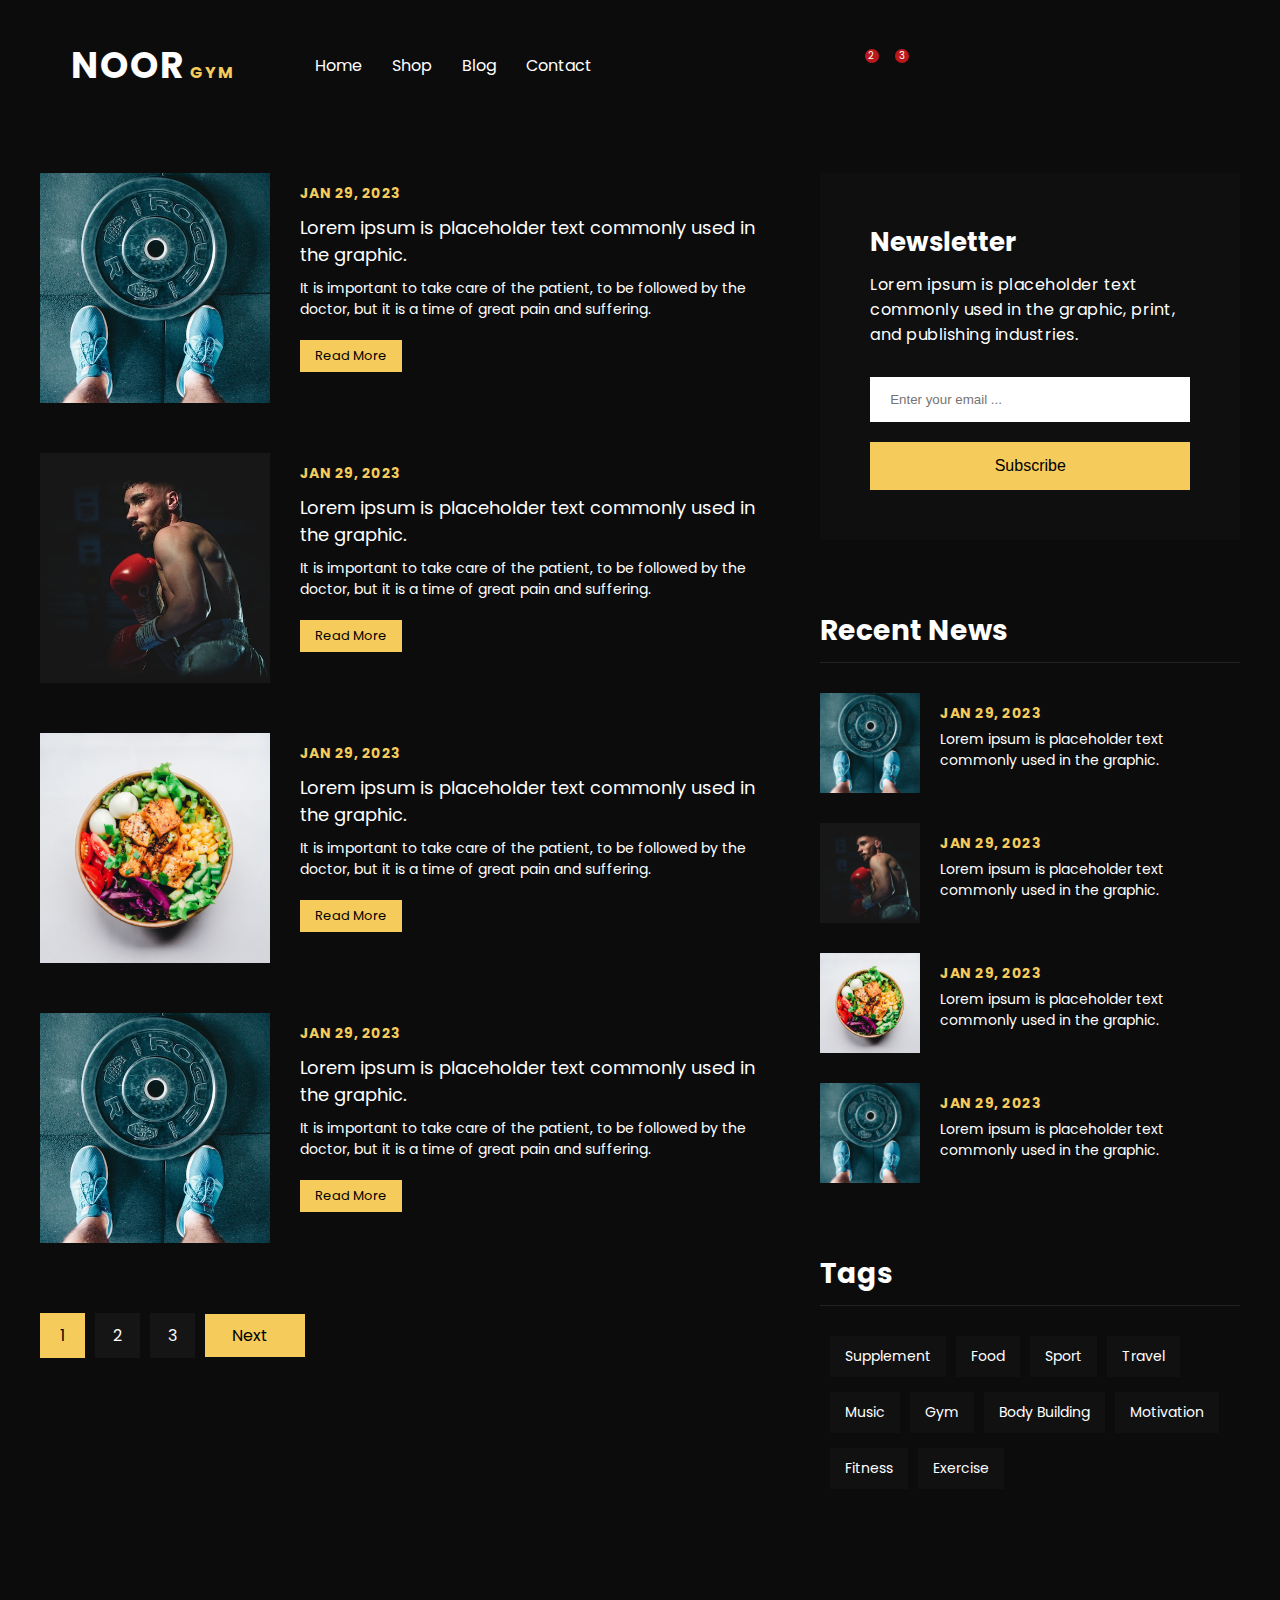
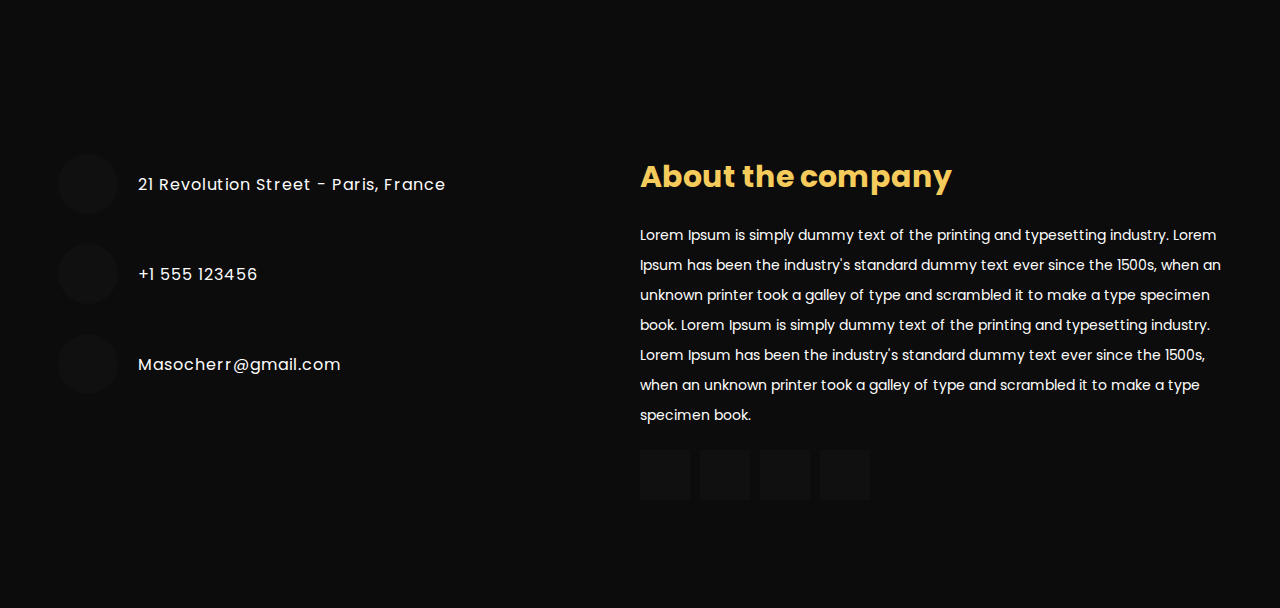
<file: blog.html>
<!DOCTYPE html>
<html lang="en">

<head>
    <meta charset="UTF-8" />
    <meta name="viewport" content="width=device-width, initial-scale=1.0" />
    <title>Blog</title>
    <link rel="stylesheet" href="./public/styles/all.css" />
    <link rel="stylesheet" href="./public/styles/blog.css" />
    <link rel="stylesheet" href="https://cdnjs.cloudflare.com/ajax/libs/font-awesome/6.4.2/css/all.min.css"
        integrity="sha512-z3gLpd7yknf1YoNbCzqRKc4qyor8gaKU1qmn+CShxbuBusANI9QpRohGBreCFkKxLhei6S9CQXFEbbKuqLg0DA=="
        crossorigin="anonymous" referrerpolicy="no-referrer" />
</head>

<body>
    <header>
        <div class="left_section">
            <div class="logo_box">NOOR <span>GYM</span></div>

            <div class="header_links">
                <a class="h_link" href="./index.html">Home</a>
                <a class="h_link" href="./shop.html">Shop</a>
                <a class="h_link" href="./blog.html">Blog</a>
                <a class="h_link" href="./contact.html">Contact</a>
            </div>
        </div>

        <div class="right_section">
            <div class="header_icon u_h_i" onclick="showSignButtons()">
                <i class="fa-solid fa-user"></i>

                <div class="header_buttons">
                    <a class="sign_link" href="./sign-in.html">Sign In</a>
                    <a class="sign_link sign_up_link" href="./sign-up.html">Sign Up</a>
                </div>
            </div>

            <div class="header_icon">
                <i class="fa-solid fa-heart"></i>
                <div class="red_badge">2</div>
            </div>

            <div class="header_icon">
                <i class="fa-solid fa-bag-shopping"></i>
                <div class="red_badge">3</div>
            </div>
        </div>

        <div class="menu_icon"><i class="fa-solid fa-bars"></i></div>
    </header>

    <div class="menu_box">
        <div class="close_icon"><i class="fa-solid fa-close"></i></div>

        <div class="menu_links">
            <a class="m_link h_link" href="./index.html">Home</a>
            <a class="m_link h_link" href="./shop.html">Shop</a>
            <a class="m_link h_link" href="./blog.html">Blog</a>
            <a class="m_link h_link" href="./contact.html">Contact</a>
        </div>

        <div class="menu_right_box">
            <div class="m_b_i header_icon">
                <i class="fa-solid fa-heart"></i>
                <div class="red_badge">2</div>
            </div>

            <div class="m_b_i header_icon">
                <i class="fa-solid fa-bag-shopping"></i>
                <div class="red_badge">3</div>
            </div>
        </div>

        <div class="menu_buttons">
            <a class="sign_link" href="./sign-in.html">Sign In</a>
            <a class="sign_link sign_up_link" href="./sign-up.html">Sign Up</a>
        </div>
    </div>

    <div class="blog_section">
        <div class="articles">
            <div class="article_box">
                <img src="./public/images/articles/1.jpg" alt="article-image" />
                <div class="article_info">
                    <div class="date_box">JAN 29, 2023</div>
                    <div class="title_box">
                        Lorem ipsum is placeholder text commonly used in the
                        graphic.
                    </div>
                    <div class="description">
                        It is important to take care of the patient, to be
                        followed by the doctor, but it is a time of great
                        pain and suffering.
                    </div>
                    <div class="more_btn">Read More</div>
                </div>
            </div>

            <div class="article_box">
                <img src="./public/images/articles/2.jpg" alt="article-image" />
                <div class="article_info">
                    <div class="date_box">JAN 29, 2023</div>
                    <div class="title_box">
                        Lorem ipsum is placeholder text commonly used in the
                        graphic.
                    </div>
                    <div class="description">
                        It is important to take care of the patient, to be
                        followed by the doctor, but it is a time of great
                        pain and suffering.
                    </div>
                    <div class="more_btn">Read More</div>
                </div>
            </div>

            <div class="article_box">
                <img src="./public/images/articles/3.jpg" alt="article-image" />
                <div class="article_info">
                    <div class="date_box">JAN 29, 2023</div>
                    <div class="title_box">
                        Lorem ipsum is placeholder text commonly used in the
                        graphic.
                    </div>
                    <div class="description">
                        It is important to take care of the patient, to be
                        followed by the doctor, but it is a time of great
                        pain and suffering.
                    </div>
                    <div class="more_btn">Read More</div>
                </div>
            </div>

            <div class="article_box">
                <img src="./public/images/articles/4.jpg" alt="article-image" />
                <div class="article_info">
                    <div class="date_box">JAN 29, 2023</div>
                    <div class="title_box">
                        Lorem ipsum is placeholder text commonly used in the
                        graphic.
                    </div>
                    <div class="description">
                        It is important to take care of the patient, to be
                        followed by the doctor, but it is a time of great
                        pain and suffering.
                    </div>
                    <div class="more_btn">Read More</div>
                </div>
            </div>

            <div class="pagination">
                <div class="page_num show">1</div>
                <div class="page_num">2</div>
                <div class="page_num">3</div>
                <div class="next_btn">Next <i class="fa-solid fa-arrow-right"></i></div>
            </div>
        </div>

        <div class="right_section">
            <div class="news_box">
                <div class="title_box">Newsletter</div>
                <div class="description">
                    Lorem ipsum is placeholder text commonly used in the
                    graphic, print, and publishing industries.
                </div>
                <form action="#" class="news_form">
                    <input type="text" placeholder="Enter your email ..." />
                    <button type="submit" class="subscribe_btn">
                        Subscribe
                    </button>
                </form>
            </div>

            <div class="recent_news">
                <div class="main_title">Recent News</div>

                <div class="recent_articles">
                    <div class="r_article_box">
                        <img src="./public/images/articles/1.jpg" alt="article-image" />
                        <div class="article_info">
                            <div class="date_box">JAN 29, 2023</div>
                            <div class="title_box">
                                Lorem ipsum is placeholder text commonly
                                used in the graphic.
                            </div>
                        </div>
                    </div>

                    <div class="r_article_box">
                        <img src="./public/images/articles/2.jpg" alt="article-image" />
                        <div class="article_info">
                            <div class="date_box">JAN 29, 2023</div>
                            <div class="title_box">
                                Lorem ipsum is placeholder text commonly
                                used in the graphic.
                            </div>
                        </div>
                    </div>

                    <div class="r_article_box">
                        <img src="./public/images/articles/3.jpg" alt="article-image" />
                        <div class="article_info">
                            <div class="date_box">JAN 29, 2023</div>
                            <div class="title_box">
                                Lorem ipsum is placeholder text commonly
                                used in the graphic.
                            </div>
                        </div>
                    </div>

                    <div class="r_article_box">
                        <img src="./public/images/articles/4.jpg" alt="article-image" />
                        <div class="article_info">
                            <div class="date_box">JAN 29, 2023</div>
                            <div class="title_box">
                                Lorem ipsum is placeholder text commonly
                                used in the graphic.
                            </div>
                        </div>
                    </div>
                </div>
            </div>

            <div class="tags_box">
                <div class="main_title">Tags</div>

                <div class="tags_list">
                    <div class="tag_box">Supplement</div>
                    <div class="tag_box">Food</div>
                    <div class="tag_box">Sport</div>
                    <div class="tag_box">Travel</div>
                    <div class="tag_box">Music</div>
                    <div class="tag_box">Gym</div>
                    <div class="tag_box">Body Building</div>
                    <div class="tag_box">Motivation</div>
                    <div class="tag_box">Fitness</div>
                    <div class="tag_box">Exercise</div>
                </div>
            </div>
        </div>
    </div>

    <footer>
        <div class="left_section">
            <div class="footer_inf_box">
                <i class="fa-solid fa-location-dot"></i>
                21 Revolution Street - Paris, France
            </div>

            <div class="footer_inf_box">
                <i class="fa-solid fa-phone"></i>
                +1 555 123456
            </div>

            <div class="footer_inf_box">
                <i class="fa-solid fa-envelope"></i>
                Masocherr@gmail.com
            </div>
        </div>

        <div class="right_section">
            <div class="title_box">About the company</div>

            <div class="footer_description">
                Lorem Ipsum is simply dummy text of the printing and
                typesetting industry. Lorem Ipsum has been the industry's
                standard dummy text ever since the 1500s, when an unknown
                printer took a galley of type and scrambled it to make a
                type specimen book. Lorem Ipsum is simply dummy text of the
                printing and typesetting industry. Lorem Ipsum has been the
                industry's standard dummy text ever since the 1500s, when an
                unknown printer took a galley of type and scrambled it to
                make a type specimen book.
            </div>

            <div class="social_media_pages">
                <i class="fa-brands fa-instagram"></i>
                <i class="fa-brands fa-linkedin-in"></i>
                <i class="fa-brands fa-facebook-f"></i>
                <i class="fa-brands fa-github"></i>
            </div>
        </div>
    </footer>

    <script>
        // header sign buttons
        let u_h_i = document.querySelector(".u_h_i");
        let headerButtons = document.querySelector(".header_buttons");
        let showSignButtons = () => {
            if (headerButtons.classList.contains("show")) {
                headerButtons.classList.remove("show");
            } else {
                headerButtons.classList.add("show");
            }
        };

        // menu box
        let menuBox = document.querySelector(".menu_box")
        let menuIcon = document.querySelector(".menu_icon")
        let closeIcon = document.querySelector(".close_icon")

        menuIcon.addEventListener("click", () => menuBox.classList.add("show"))
        closeIcon.addEventListener("click", () => menuBox.classList.remove("show"))
    </script>
</body>

</html>
</file>
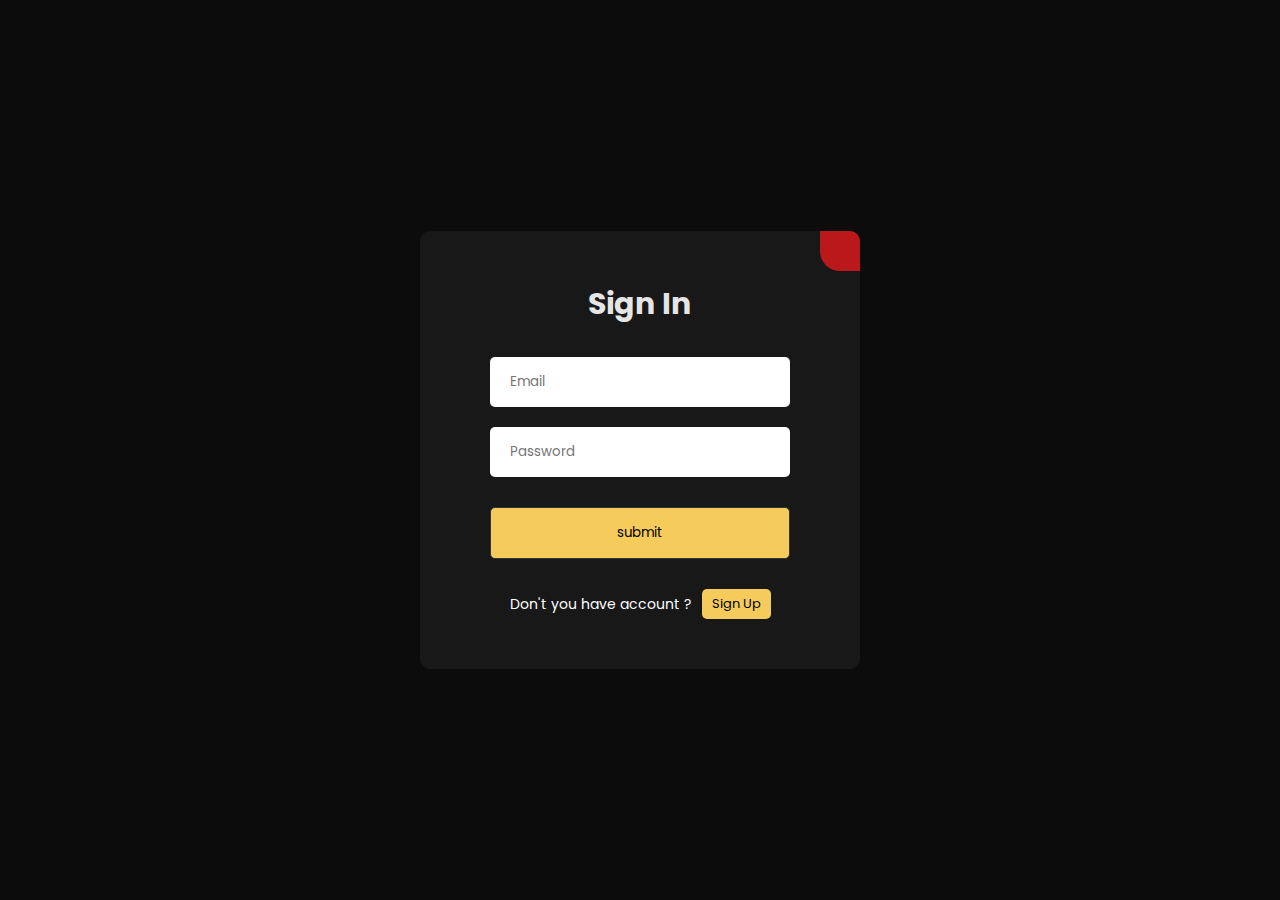
<file: sign-in.html>
<!DOCTYPE html>
<html lang="en">

<head>
    <meta charset="UTF-8" />
    <meta name="viewport" content="width=device-width, initial-scale=1.0" />
    <title>Sign In</title>
    <link rel="stylesheet" href="./public/styles/sign.css" />
    <link rel="stylesheet" href="https://cdnjs.cloudflare.com/ajax/libs/font-awesome/6.4.2/css/all.min.css"
        integrity="sha512-z3gLpd7yknf1YoNbCzqRKc4qyor8gaKU1qmn+CShxbuBusANI9QpRohGBreCFkKxLhei6S9CQXFEbbKuqLg0DA=="
        crossorigin="anonymous" referrerpolicy="no-referrer" />
</head>

<body>
    <div class="sign_form">
        <div class="title_box">Sign In</div>
        <form action="#">
            <input class="sign_input" type="email" placeholder="Email" />
            <input class="sign_input" type="password" placeholder="Password" />
            <button class="submit_btn" type="submit">submit</button>
        </form>

        <div class="alert_box">
            <div class="main_text">Don't you have account ?</div>
            <a class="form_link" href="./sign-up.html">Sign Up</a>
        </div>

        <a href="./index.html"><i class="fa-solid fa-close"></i></a>
    </div>

    <script>
        let signForm = document.querySelector(".sign_form");

        setInterval(() => {
            signForm.classList.add("show");
        }, 500);
    </script>
</body>

</html>
</file>
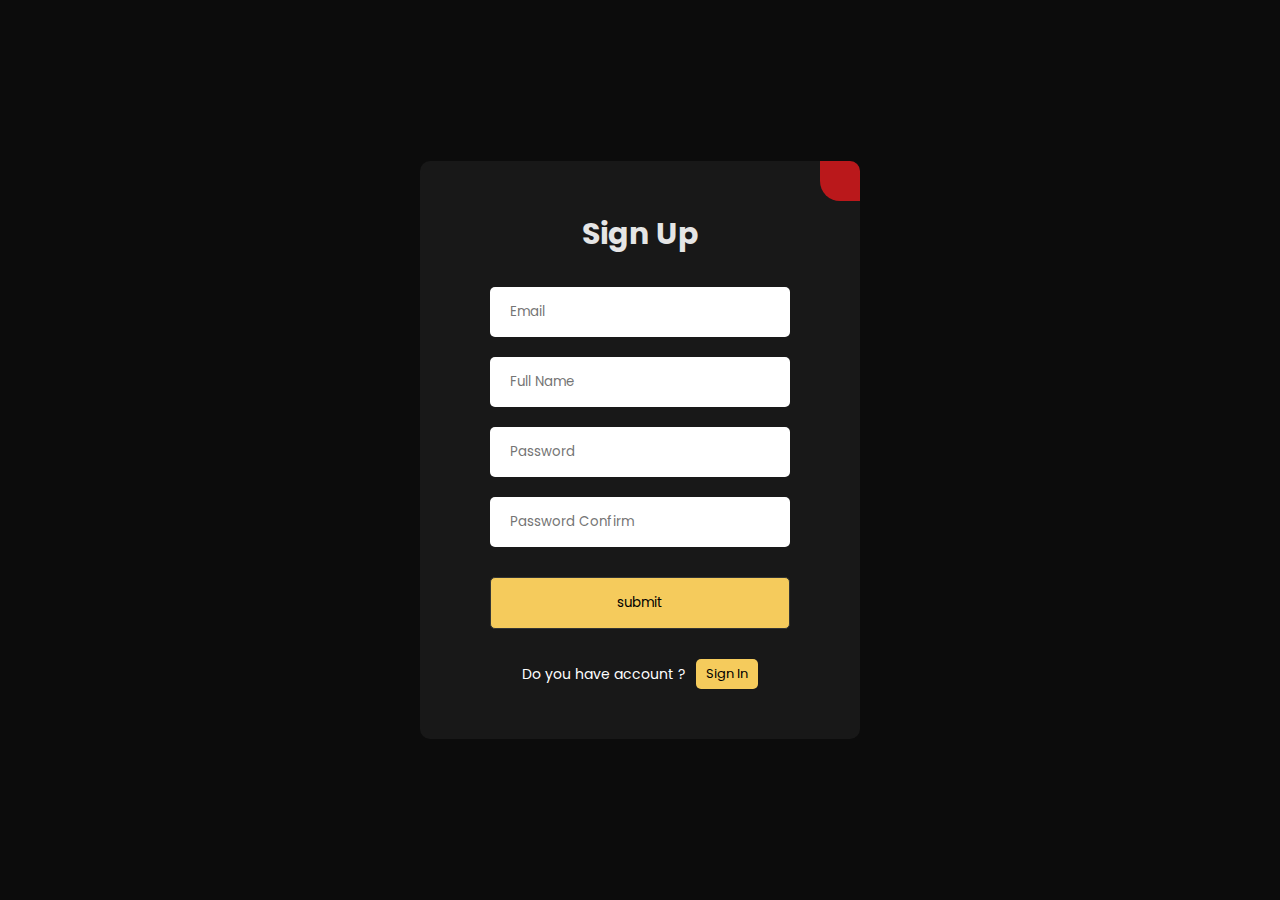
<file: sign-up.html>
<!DOCTYPE html>
<html lang="en">

<head>
    <meta charset="UTF-8" />
    <meta name="viewport" content="width=device-width, initial-scale=1.0" />
    <title>Sign Up</title>
    <link rel="stylesheet" href="./public/styles/sign.css" />
    <link rel="stylesheet" href="https://cdnjs.cloudflare.com/ajax/libs/font-awesome/6.4.2/css/all.min.css"
        integrity="sha512-z3gLpd7yknf1YoNbCzqRKc4qyor8gaKU1qmn+CShxbuBusANI9QpRohGBreCFkKxLhei6S9CQXFEbbKuqLg0DA=="
        crossorigin="anonymous" referrerpolicy="no-referrer" />
</head>

<body>
    <div class="sign_form">
        <div class="title_box">Sign Up</div>
        <form action="#">
            <input class="sign_input" type="email" placeholder="Email" />
            <input class="sign_input" type="text" placeholder="Full Name" />
            <input class="sign_input" type="password" placeholder="Password" />
            <input class="sign_input" type="password" placeholder="Password Confirm" />
            <button class="submit_btn" type="submit">submit</button>
        </form>

        <div class="alert_box">
            <div class="main_text">Do you have account ?</div>
            <a class="form_link" href="./sign-in.html">Sign In</a>
        </div>

        <a href="./index.html"><i class="fa-solid fa-close"></i></a>
    </div>

    <script>
        let signForm = document.querySelector(".sign_form");

        setInterval(() => {
            signForm.classList.add("show");
        }, 500);
    </script>
</body>

</html>
</file>
<file: public/styles/all.css>
@font-face {
    font-family: poppinsBold;
    src: url(./../fonts/Poppins-Bold.ttf);
}

@font-face {
    font-family: poppinsRegular;
    src: url(./../fonts/Poppins-Regular.ttf);
}

body {
    font-family: poppinsRegular;
    background-color: #0c0c0c;
}

/* header */

header {
    width: calc(100% - 500px);
    padding: 30px 250px;
    display: flex;
    justify-content: space-between;
    align-items: center;
}

header .left_section {
    display: flex;
    align-items: center;
}

.header_links {
    display: flex;
    margin-left: 80px;
}

.h_link {
    margin-right: 30px;
    color: #fff;
    text-decoration: none;
    transition: 0.2s;
}

.h_link:hover {
    color: #f5cb5c;
}

header .right_section {
    display: flex;
    color: #fff;
}

.header_icon {
    font-size: 18px;
    margin-left: 30px;
    position: relative;
    cursor: pointer;
}

.red_badge {
    background-color: #ba181b;
    width: 14px;
    height: 14px;
    display: flex;
    justify-content: center;
    align-items: center;
    border-radius: 50%;
    position: absolute;
    bottom: 3px;
    right: -8px;
    font-size: 10px;
}

.logo_box {
    font-family: poppinsBold;
    font-size: 36px;
    color: #fff;
    letter-spacing: 2px;
    display: flex;
}

.logo_box span {
    color: #f5cb5c;
    font-size: 16px;
    margin: 22px 0 0 5px;
}

.menu_icon {
    background-color: #f5cb5c;
    width: 40px;
    height: 40px;
    display: none;
    justify-content: center;
    align-items: center;
    cursor: pointer;
    transition: 0.2s;
    border: 1px solid #f5cb5c;
}

.menu_icon:nth-child(2) {
    margin: 0 18px;
}

.menu_icon:hover {
    background-color: #242423;
    color: #f5cb5c;
}

.header_buttons {
    position: absolute;
    left: -125px;
    top: 50px;
    z-index: 0;
    display: flex;
    background-color: #151515;
    padding: 20px 30px;
    border-radius: 10px;
    opacity: 0;
    transition: 0.3s;
}

.header_buttons.show {
    opacity: 1;
    z-index: 2;
}

.sign_link {
    text-decoration: none;
    color: #fff;
    background-color: #333533;
    height: 40px;
    width: 100px;
    border-radius: 5px;
    display: flex;
    justify-content: center;
    align-items: center;
    font-size: 14px;
}

.sign_up_link {
    background-color: #f5cb5c;
    color: #000;
    margin-left: 10px;
}

@media (max-width: 1439px) {
    header {
        width: 90%;
        padding: 30px 0px;
        margin: 0 auto;
    }
}

@media (max-width: 1023px) {
    header .right_section {
        display: none;
    }

    .menu_icon {
        display: flex;
    }

    .header_links {
        display: none;
    }

    .logo_box {
        font-size: 30px;
    }

    .logo_box span {
        font-size: 12px;
        margin: 20px 0 0 5px;
    }

    .menu_icon {
        width: 35px;
        height: 35px;
    }
}

/* footer */

footer {
    width: calc(100% - 200px);
    padding: 100px;
    margin-top: 150px;
    display: flex;
    justify-content: center;
    color: #fff;
}

footer .left_section {
    width: 30%;
}

footer .right_section {
    width: calc(70% - 50px);
    margin-left: 50px;
}

.footer_inf_box {
    display: flex;
    align-items: center;
    margin-bottom: 30px;
    letter-spacing: 1px;
}

.footer_inf_box i {
    font-size: 26px;
    margin-right: 20px;
    color: #f5cb5c;
    width: 60px;
    height: 60px;
    display: flex;
    justify-content: center;
    align-items: center;
    background-color: #101010;
    border-radius: 50%;
}

footer .title_box {
    font-size: 30px;
    font-family: poppinsBold;
    color: #f5cb5c;
}

.footer_description {
    line-height: 30px;
    letter-spacing: .5px;
    margin: 20px 0;
}

.social_media_pages {
    display: flex;
}

.social_media_pages i {
    width: 50px;
    height: 50px;
    display: flex;
    justify-content: center;
    align-items: center;
    background-color: #101010;
    font-size: 22px;
    color: #f5cb5c;
    margin-right: 10px;
    cursor: pointer;
    transition: .2s;
}

.social_media_pages i:hover {
    background-color: #f5cb5c;
    color: #000;
}

@media (max-width: 1441px) {
    footer .left_section {
        width: 40%;
    }

    footer .right_section {
        width: 60%;
        margin: 0;
    }
}

@media (max-width: 1439px) {
    footer .left_section {
        width: 50%;
    }

    footer .right_section {
        width: 50%;
    }

    footer {
        width: calc(100% - 100px);
        padding: 100px 50px;
    }

    .footer_description {
        letter-spacing: 0;
        font-size: 14px;
    }
}

@media (max-width: 1023px) {
    .footer_inf_box {
        letter-spacing: 0;
        font-size: 14px;
    }

    .footer_inf_box i {
        font-size: 20px;
        margin-right: 10px;
        width: 50px;
        height: 50px;
    }

    footer {
        width: calc(100% - 70px);
        padding: 100px 35px;
    }
}

@media (max-width: 767px) {
    footer {
        flex-direction: column;
        align-items: center;
        margin-top: 30px;
    }

    footer .left_section {
        width: 100%;
    }

    footer .right_section {
        width: 100%;
    }
}

@media (max-width: 424px) {
    footer {
        width: calc(100% - 50px);
        padding: 100px 25px;
    }

    footer .title_box {
        font-size: 24px;
        font-family: poppinsBold;
        color: #f5cb5c;
    }

    .footer_description {
        line-height: 20px;
        margin: 20px 0;
        font-size: 12px;
    }

    .social_media_pages i {
        width: 40px;
        height: 40px;
        font-size: 20px;
    }

    .footer_inf_box {
        font-size: 12px;
    }
}

/* categories section */

.categories {
    width: 100%;
    display: flex;
    justify-content: center;
    margin: 50px 0;
}

.category_box {
    display: flex;
    flex-direction: column;
    align-items: center;
    margin: 0 30px;
}

.category_box img {
    width: 140px;
    height: 140px;
    object-fit: contain;
    padding: 10px;
    border-radius: 50%;
    background-color: #151515;
    cursor: pointer;
    transition: .2s ease-out;
}

.category_box img:hover {
    background-color: #f5cb5c;
}

.category_box.show img {
    background-color: #f5cb5c;
}

.category_box .title_box {
    color: #fff;
    margin-top: 15px;
}

@media (max-width: 1099px) {
    .category_box {
        margin: 0 20px;
    }

    .category_box img {
        width: 120px;
        height: 120px;
    }
}

@media (max-width: 1023px) {
    .category_box {
        margin: 0 10px;
    }

    .category_box img {
        width: 100px;
        height: 100px;
    }

    .category_box .title_box {
        font-size: 14px;
        margin-top: 10px;
    }
}

@media (max-width: 767px) {
    .category_box {
        margin: 0 10px 30px 10px;
    }

    .category_box img {
        width: 80px;
        height: 80px;
    }

    .category_box .title_box {
        font-size: 12px;
        margin-top: 10px;
    }

    .categories {
        flex-wrap: wrap;
    }
}

/* menu section */

.menu_box {
    width: 100%;
    height: 100%;
    position: fixed;
    top: 0;
    right: -2300px;
    background-color: #151515;
    z-index: 2;
    transition: .5s ease-out;
    padding-top: 130px;
}

.menu_box.show {
    right: 0;
}

.close_icon {
    position: absolute;
    right: 40px;
    top: 40px;
    background-color: #f5cb5c;
    color: #000;
    width: 40px;
    height: 40px;
    display: flex;
    justify-content: center;
    align-items: center;
    cursor: pointer;
}

.menu_links {
    display: flex;
    flex-direction: column;
    align-items: center;
    margin-bottom: 30px;
}

.menu_buttons {
    display: flex;
    justify-content: center;
}

.menu_right_box {
    display: flex;
    justify-content: center;
}

.m_link {
    width: 80%;
    background-color: #202020;
    text-align: center;
    padding: 15px 0;
    margin: 3px 0;
}

.m_link:hover {
    background-color: #f5cb5c;
    color: #000;
}

.m_b_i {
    color: #fff;
    margin-bottom: 20px;
}

@media (max-width: 1023px) {
    .close_icon {
        right: 25px;
        width: 35px;
        height: 35px;
    }
}

/* wishlist */

.wishlist {
    width: calc(100% - 100px);
    height: 530px;
    background-color: #151515;
    position: fixed;
    bottom: -630px;
    left: 50%;
    transform: translate(-50%, 0);
    border-radius: 50px 50px 0 0;
    z-index: 4;
    transition: .5s;
    padding: 50px 0;
    display: flex;
    flex-direction: column;
}

.wishlist.show {
    bottom: 0;
}

.wishlist_close_btn {
    background-color: #f5cb5c;
    color: #000;
    width: 40px;
    height: 40px;
    position: absolute;
    top: 30px;
    right: 30px;
    border-radius: 50%;
    display: flex;
    justify-content: center;
    align-items: center;
    font-size: 18px;
    border: 1px solid #f5cb5c;
    cursor: pointer;
    transition: .2s;
}

.wishlist_close_btn:hover {
    background: none;
    color: #f5cb5c;
}

.wishlist_container {
    width: calc(100% - 50px);
    margin: 0 auto;
    display: flex;
    justify-content: center;
    flex-wrap: wrap;
    overflow: auto;
    padding-bottom: 50px;
}
.wishlist_container::-webkit-scrollbar {
    width: 10px;
}

.wishlist_container::-webkit-scrollbar-track {
    background: none;
}

.wishlist_container::-webkit-scrollbar-thumb {
    background: none;
}

.wishlist_container::-webkit-scrollbar-thumb:hover {
    background: none;
}

.pay_menu {
    width: calc(100% - 100px);
    padding: 0 50px;
    height: 100px;
    background-color: #151515;
    position: fixed;
    left: 0;
    bottom: 0;
    display: flex;
    justify-content: space-between;
    align-items: center;
    color: #fff;
}
</file>
<file: public/styles/blog.css>
.blog_section {
    display: flex;
    justify-content: space-between;
    width: 70%;
    margin: 50px auto 0 auto;
}

.articles {
    width: 60%;
}

.right_section {
    width: 30%;
}

.news_box {
    background-color: #0f0f0f;
    width: calc(100% - 100px);
    padding: 50px;
    color: #fff;
}

.news_box .title_box {
    font-size: 26px;
    font-family: poppinsBold;
}

.news_box .description {
    margin: 10px 0 30px 0;
    letter-spacing: .5px;
}

.news_form {
    display: flex;
    flex-direction: column;
    width: 100%;
}

.news_form input {
    width: calc(100% - 40px);
    padding: 15px 20px;
    border: none;
    outline: none;
}

.subscribe_btn {
    width: 100%;
    background-color: #f5cb5c;
    margin-top: 20px;
    color: #000;
    text-align: center;
    padding: 15px 0;
    border: 0;
    outline: 0;
    cursor: pointer;
    font-size: 16px;
}

.article_box {
    display: flex;
    justify-content: space-between;
}

.article_box img {
    width: 280px;
    height: 280px;
    object-fit: cover;
    margin-bottom: 50px;
}

.article_info {
    color: #fff;
    margin: 20px 0 0 30px;
}

.date_box {
    font-family: poppinsBold;
    font-size: 14px;
    letter-spacing: .5px;
    color: #f5cb5c;
}

.article_box .title_box {
    margin: 10px 0;
    font-size: 20px;
}

.more_btn {
    margin-top: 20px;
    width: 120px;
    text-align: center;
    background-color: #f5cb5c;
    color: #000;
    padding: 7px 0;
    border: 1px solid #f5cb5c;
    transition: .2s;
    cursor: pointer;
    font-size: 14px;
}
.more_btn:hover {
    background: none;
    color: #f5cb5c;
}

.recent_news {
    width: 100%;
    color: #fff;
    margin-top: 70px
}

.recent_news .main_title, .tags_box .main_title {
    font-size: 28px;
    font-family: poppinsBold;
    padding-bottom: 10px;
    border-bottom: 1px #222 solid;
    margin-bottom: 30px;
    color: #fff;
}

.r_article_box {
    display: flex;
    margin-bottom: 30px;
}

.r_article_box img {
    width: 100px;
    height: 100px;
    object-fit: cover;
}

.r_article_box .article_info{
    margin-top: 10px;
    margin-left: 20px;
}

.r_article_box .title_box {
    font-size: 14px;
    margin-top: 5px;
    cursor: pointer;
    transition: .2s;
}
.r_article_box .title_box:hover {
    color: #f5cb5c;
}

.tags_box {
    margin-top: 70px;
    width: 100%;
}

.tags_list {
    width: 100%;
    display: flex;
    flex-wrap: wrap;
}

.tag_box {
    background-color: #111;
    padding: 10px 15px;
    margin-left: 10px;
    font-size: 14px;
    margin-bottom: 15px;
    cursor: pointer;
    color: #fff;
}
.tag_box:hover {
    background-color: #f5cb5c;
    color: #000;
}

.pagination {
    display: flex;
    margin-top: 20px;
}

.page_num {
    width: 45px;
    height: 45px;
    color: #fff;
    display: flex;
    justify-content: center;
    align-items: center;
    background-color: #151515;
    margin-right: 10px;
    cursor: pointer;
}
.page_num:hover {
    background-color: #f5cb5c;
    color: #000;
}
.page_num.show {
    background-color: #f5cb5c;
    color: #000;
}

.next_btn {
    height: 43px;
    width: 100px;
    display: flex;
    justify-content: center;
    align-items: center;
    background-color: #f5cb5c;
    color: #000;
    cursor: pointer;
    margin-top: 1px;
}

.next_btn i {
    margin: 2.5px 0 0 9px;
    font-size: 14px;
}

@media (max-width: 1441px) {
    .blog_section {
        width: 80%;
    }   
}

@media (max-width: 1439px) {
    .blog_section {
        width: 95%;
    }   

    .article_box img {
        width: 230px;
        height: 230px;
    }

    .article_info {
        margin: 10px 0 0 30px;
        font-size: 14px;
    }
    
    .article_box .title_box {
        font-size: 18px;
    }

    .more_btn {
        width: 100px;
        padding: 5px 0;
        font-size: 13px;
    }

    .articles {
        width: 60%;
    }
    
    .right_section {
        width: 35%;
    }
}

@media (max-width: 1023px) {
    .articles {
        width: 100%;
    }
    
    .right_section {
        width: 70%;
        margin-top: 100px;
    }

    .blog_section {
        display: flex;
        flex-direction: column;
        align-items: center;
        width: 95%;
    }
}

@media (max-width: 767px) {
    .right_section {
        width: 100%;
    }

    .blog_section {
        display: flex;
        flex-direction: column;
        align-items: center;
        width: 90%;
    }

    .article_box {
        align-items: center;
        flex-direction: column;
        margin-bottom: 90px;
    }

    .article_box img {
        width: 100%;
        height: 250px;
        margin-bottom: 30px;
    }

    .article_info {
        margin: 0;
    }

    .blog_section {
        margin: 0 auto;
    }
}

@media (max-width: 424px) {
    .news_box .description {
        letter-spacing: 0;
        font-size: 14px;
    }
 
    .news_box {
        width: calc(100% - 60px);
        padding: 50px 30px;
    }
}
</file>
<file: public/styles/sign.css>
@font-face {
    font-family: poppinsBold;
    src: url(./../fonts/Poppins-Bold.ttf);
}

@font-face {
    font-family: poppinsRegular;
    src: url(./../fonts/Poppins-Regular.ttf);
}

* {
    font-family: poppinsRegular;
    text-decoration: none;
}

body {
    margin: 0;
    height: 100vh;
    display: flex;
    justify-content: center;
    align-items: center;
    background-color: #0c0c0c;
}

.sign_form {
    background-color: #181818;
    width: 300px;
    border-radius: 10px;
    padding: 50px 70px;
    position: relative;
    top: 100px;
    transition: 0.8s;
    opacity: 0;
}
.sign_form.show {
    top: 0;
    opacity: 1;
}

form {
    display: flex;
    flex-direction: column;
}

.sign_input {
    width: calc(100% - 40px);
    padding: 15px 20px;
    border-radius: 5px;
    background-color: #fff;
    outline: 0;
    margin-bottom: 20px;
    border: none;
}
.sign_input:focus {
    background-color: #e5e5e5;
}

.submit_btn {
    background-color: #f5cb5c;
    padding: 15px 20px;
    width: 100%;
    outline: 0;
    transition: 0.2s;
    cursor: pointer;
    border-radius: 5px;
    margin-top: 10px;
    border: 1px solid #333533;
}
.submit_btn:hover {
    background-color: #242423;
    color: #fff;
    border-color: #f5cb5c;
    background: none;
    color: #f5cb5c;
}

.title_box {
    font-size: 30px;
    text-align: center;
    width: 100%;
    margin-bottom: 30px;
    color: #e5e5e5;
    font-family: poppinsBold;
}

.alert_box {
    width: 100%;
    display: flex;
    justify-content: center;
    align-items: center;
    margin-top: 30px;
    font-size: 14px;
    color: #fff;
}

.form_link {
    background-color: #f5cb5c;
    padding: 5px 10px;
    color: #000;
    margin-left: 10px;
    font-size: 13px;
    border-radius: 5px;
}

.sign_form i {
    position: absolute;
    top: 0px;
    right: 0px;
    background-color: #ba181b;
    color: #fff;
    width: 40px;
    height: 40px;
    display: flex;
    justify-content: center;
    align-items: center;
    border-radius: 0 10px 0 50%;
    cursor: pointer;
}

@media (max-width: 767px) {
    .sign_form {
        background: none;
        padding: 0;
    }
}

@media (max-width: 424px) {
    .sign_form {
        width: 250px;
    }

    .alert_box {
        font-size: 13px;
    }
}
</file>
